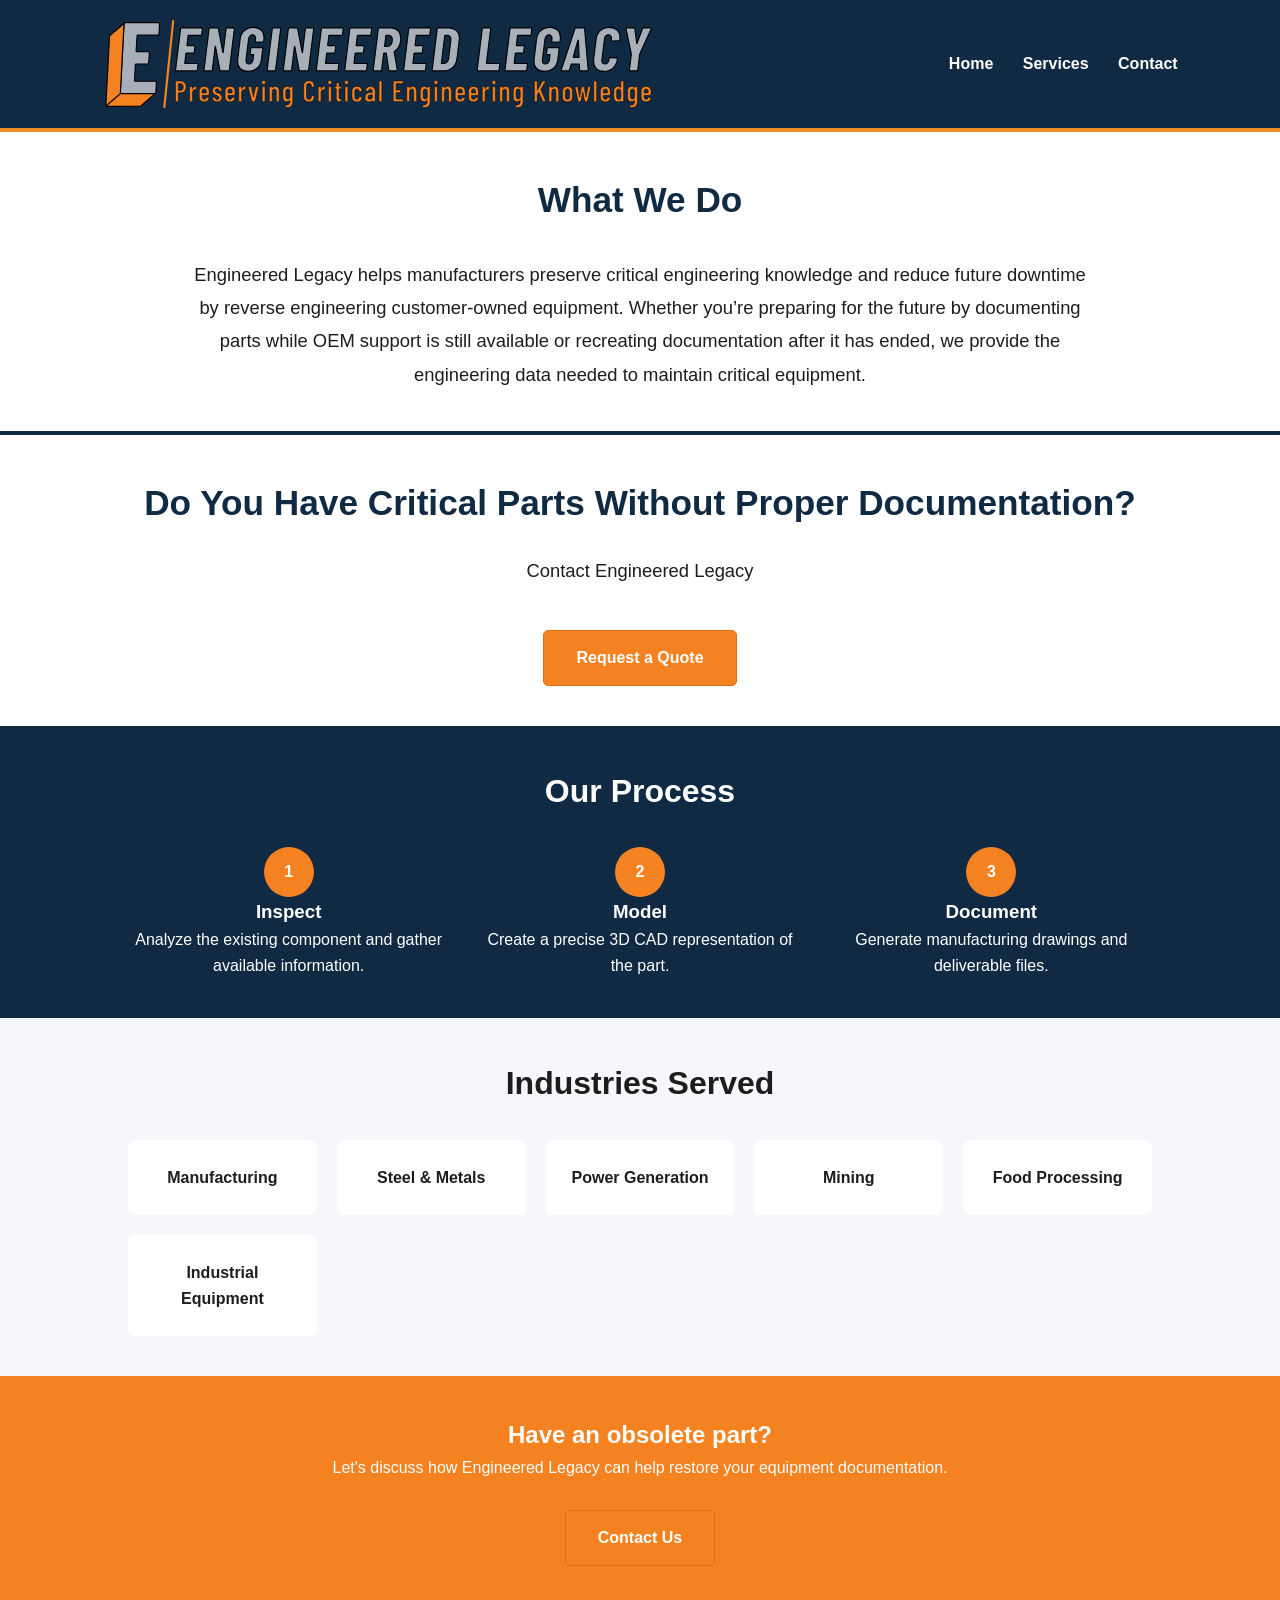
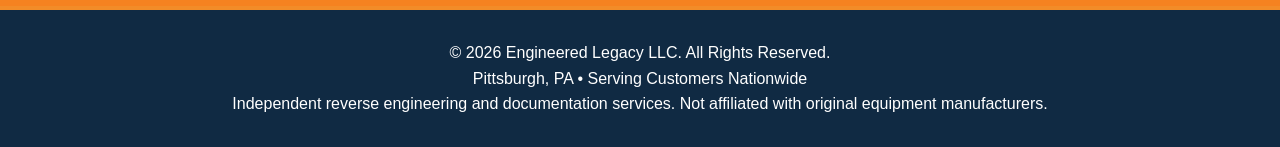
<file: index.html>
<!DOCTYPE html>
<html lang="en">

<head>

<meta charset="UTF-8">
<meta name="viewport" content="width=device-width, initial-scale=1.0">

<title>Engineered Legacy | Reverse Engineering for Legacy Industrial Parts</title>

<meta name="description" content="Engineered Legacy provides reverse engineering services for obsolete industrial parts, creating accurate CAD models and manufacturing drawings.">

<meta name="keywords" content="reverse engineering, CAD modeling, obsolete parts, industrial parts, engineering drawings">

<meta property="og:title" content="Engineered Legacy">
<meta property="og:description" content="Reverse engineering obsolete industrial parts into accurate CAD models and manufacturing documentation.">
<meta property="og:type" content="website">

<link rel="stylesheet" href="style.css">
<link rel="icon" type="image/svg+xml" href="images/favicon.svg">
<link rel="apple-touch-icon" href="images/favicon.png">

</head>


<body>


<header class="header">


<div class="logo">
    <img src="images/header.svg" alt="Engineered Legacy">
</div>


<button class="menu-toggle" id="menu-toggle">
☰
</button>


<nav class="nav" id="nav">

<a href="index.html">Home</a>
<a href="services.html">Services</a>
<a href="contact.html">Contact</a>

</nav>


</header>





<main>


<section class="hero">

<h1>
What We Do
</h1>

<p>
Engineered Legacy helps manufacturers preserve critical engineering knowledge and 
reduce future downtime by reverse engineering customer-owned equipment. 

Whether you’re preparing for the future by 
documenting parts while OEM support is still available or recreating documentation 
after it has ended, we provide the engineering data needed to maintain critical equipment.
</p>

</section>

    
    
<section class="hero2">

<h2>
Do You Have Critical Parts Without Proper Documentation?
</h2>

<p>
Contact Engineered Legacy
</p>

<a href="contact.html" class="btn">
Request a Quote
</a>

</section>


<section class="section dark-section">

<h2>
Our Process
</h2>


<div class="process">


<div>
<span>1</span>
<h3>Inspect</h3>
<p>Analyze the existing component and gather available information.</p>
</div>


<div>
<span>2</span>
<h3>Model</h3>
<p>Create a precise 3D CAD representation of the part.</p>
</div>


<div>
<span>3</span>
<h3>Document</h3>
<p>Generate manufacturing drawings and deliverable files.</p>
</div>


</div>


</section>





<section class="section">


<h2>
Industries Served
</h2>


<div class="industry-list">


<div>Manufacturing</div>
<div>Steel & Metals</div>
<div>Power Generation</div>
<div>Mining</div>
<div>Food Processing</div>
<div>Industrial Equipment</div>


</div>


</section>







<section class="cta">


<h2>
Have an obsolete part?
</h2>


<p>
Let's discuss how Engineered Legacy can help restore your equipment documentation.
</p>


<a href="contact.html" class="btn">
Contact Us
</a>


</section>



</main>







<footer>

<p>
© 2026 Engineered Legacy LLC. All Rights Reserved.
</p>

<p>
Pittsburgh, PA • Serving Customers Nationwide
</p>

<p>
Independent reverse engineering and documentation services. Not affiliated with original equipment manufacturers.
</p>

</footer>






<script src="script.js"></script>


</body>

</html>
</file>
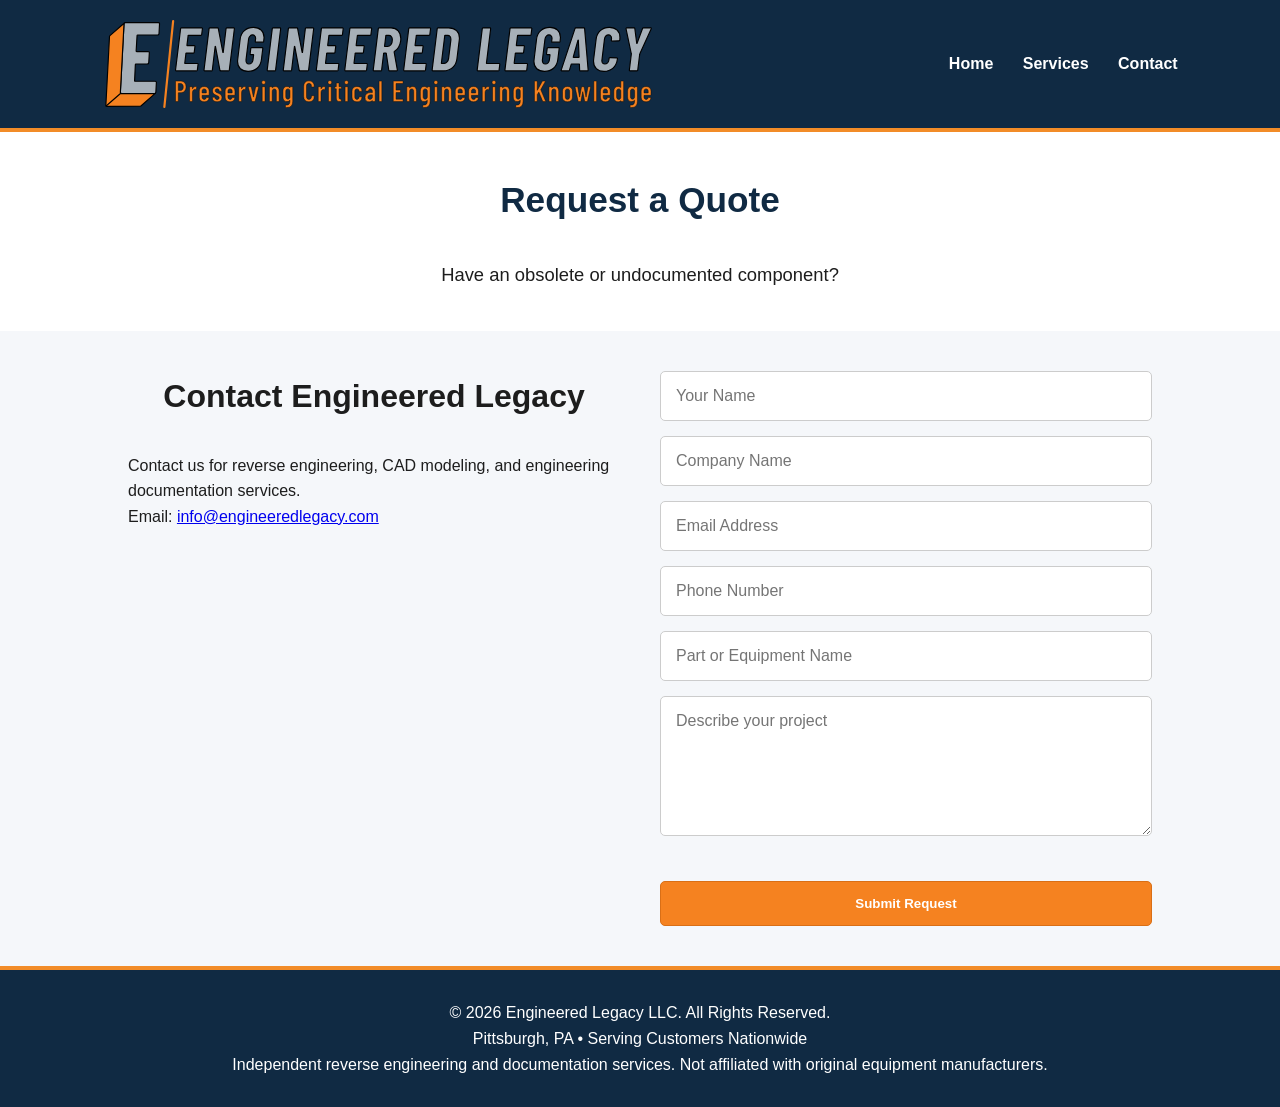
<file: contact.html>
<!DOCTYPE html>
<html lang="en">

<head>

<meta charset="UTF-8">
<meta name="viewport" content="width=device-width, initial-scale=1.0">

<title>Contact | Engineered Legacy</title>

<meta name="description" content="Contact Engineered Legacy for reverse engineering, CAD modeling, and legacy industrial part documentation services.">

<link rel="stylesheet" href="style.css">
<link rel="icon" type="image/svg+xml" href="images/favicon.svg">
<link rel="apple-touch-icon" href="images/favicon.png">

</head>


<body>


<header class="header">


<div class="logo">
    <img src="images/header.svg" alt="Engineered Legacy">
</div>


<button class="menu-toggle" id="menu-toggle">
☰
</button>


<nav class="nav" id="nav">

<a href="index.html">Home</a>
<a href="services.html">Services</a>
<a href="contact.html">Contact</a>

</nav>


</header>





<main>


<section class="hero">

<h1>
Request a Quote
</h1>

<p>
Have an obsolete or undocumented component?
</p>

</section>





<section class="section contact-section">


<div class="contact-info">

<h2>
Contact Engineered Legacy
</h2>

<p>
Contact us for reverse engineering, CAD modeling, and engineering documentation services.
</p>

<p>
Email:
<a href="mailto:info@engineeredlegacy.com">
info@engineeredlegacy.com
</a>
</p>


</div>





<div class="form-container">


<form action="https://api.web3forms.com/submit" method="POST">


<input type="hidden" name="access_key" value="451fe410-3444-49c9-b6ac-055b3e41d288">


<input 
type="text" 
name="name" 
placeholder="Your Name"
required>



<input 
type="text" 
name="company" 
placeholder="Company Name">



<input 
type="email" 
name="email" 
placeholder="Email Address"
required>



<input 
type="tel" 
name="phone" 
placeholder="Phone Number">



<input 
type="text" 
name="part" 
placeholder="Part or Equipment Name">



<textarea
name="message"
placeholder="Describe your project"
rows="6"
required></textarea>



<input type="checkbox" name="botcheck" class="hidden">


<button class="btn" type="submit">
Submit Request
</button>


</form>


</div>


</section>



</main>






<footer>

<p>
© 2026 Engineered Legacy LLC. All Rights Reserved.
</p>

<p>
Pittsburgh, PA • Serving Customers Nationwide
</p>

<p>
Independent reverse engineering and documentation services.
Not affiliated with original equipment manufacturers.
</p>

</footer>




<script src="script.js"></script>


</body>

</html>
</file>
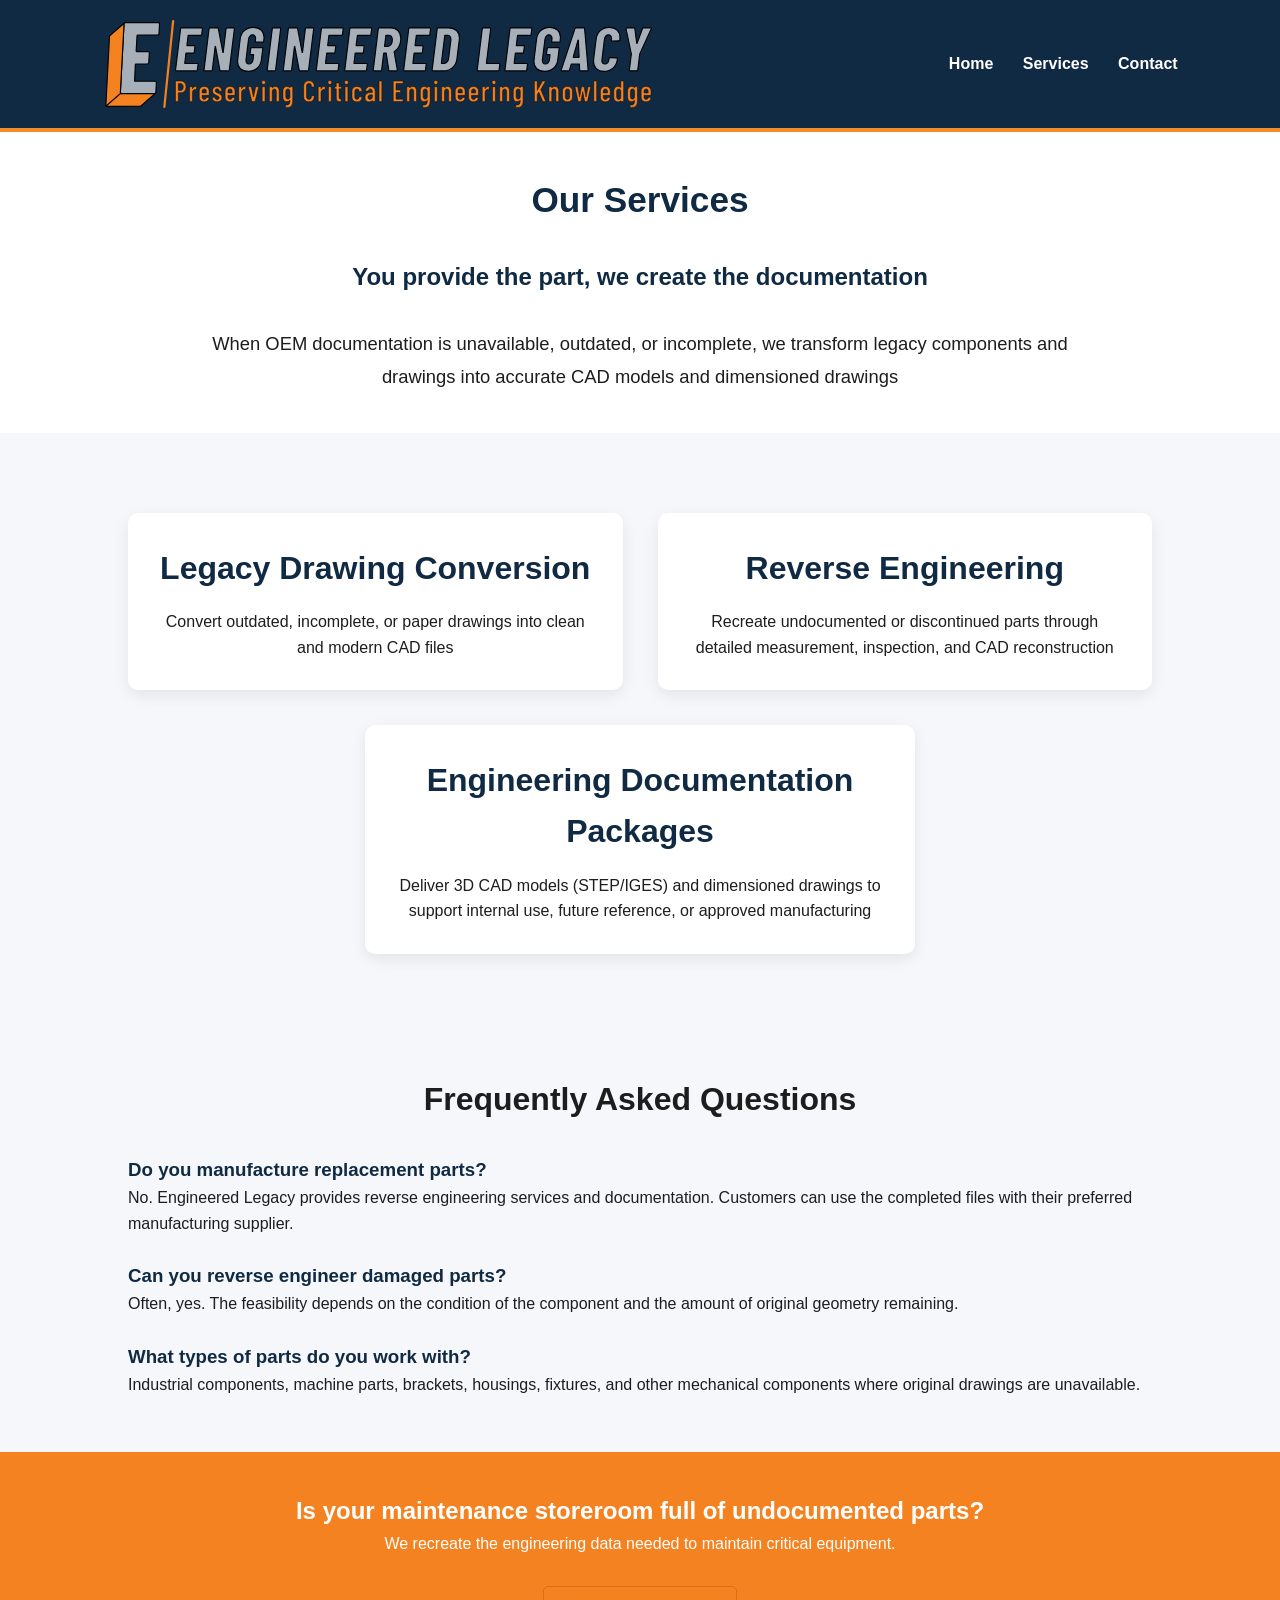
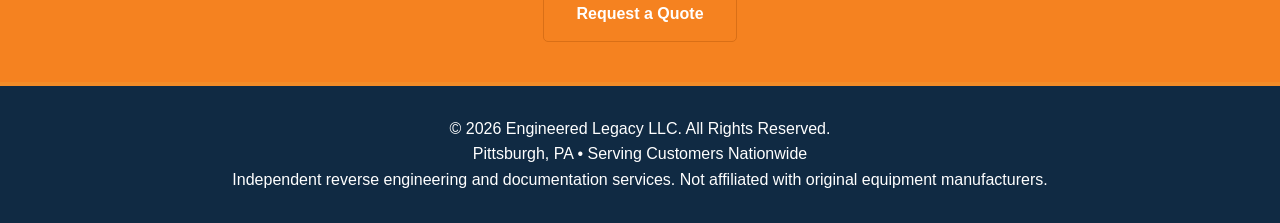
<file: services.html>
<!DOCTYPE html>
<html lang="en">

<head>

<meta charset="UTF-8">
<meta name="viewport" content="width=device-width, initial-scale=1.0">

<title>Services | Engineered Legacy</title>

<meta name="description" content="Engineered Legacy provides reverse engineering, CAD modeling, and engineering documentation services for obsolete industrial parts.">

<link rel="stylesheet" href="style.css">
<link rel="icon" type="image/svg+xml" href="images/favicon.svg">
<link rel="apple-touch-icon" href="images/favicon.png">

</head>


<body>


<header class="header">


<div class="logo">
    <img src="images/header.svg" alt="Engineered Legacy">
</div>


<button class="menu-toggle" id="menu-toggle">
☰
</button>


<nav class="nav" id="nav">

<a href="index.html">Home</a>
<a href="services.html">Services</a>
<a href="contact.html">Contact</a>

</nav>


</header>





<main>


<section class="hero">

<h1>
Our Services
</h1>

<h2>
    You provide the part, we create the documentation
</h2>

<p>
When OEM documentation is unavailable, outdated, or incomplete, we transform legacy components and drawings into accurate CAD models and dimensioned drawings

</p>

</section>







<section class="section">


<div class="service-grid">



<div class="service-card">

<h2>
Legacy Drawing Conversion
</h2>

<p>
Convert outdated, incomplete, or paper drawings into clean and modern CAD files
</p>


</div>





<div class="service-card">

<h2>
Reverse Engineering
</h2>

<p>
Recreate undocumented or discontinued parts through detailed measurement, inspection, and CAD reconstruction
</p>


</div>






<div class="service-card">

<h2>
Engineering Documentation Packages
</h2>

<p>
Deliver 3D CAD models (STEP/IGES) and dimensioned drawings to support internal use, future reference, or approved manufacturing
</p>


</div>


</div>


</section>




<section class="section faq">


<h2>
Frequently Asked Questions
</h2>



<h3>
Do you manufacture replacement parts?
</h3>

<p>
No. Engineered Legacy provides reverse engineering services and documentation. Customers can use the completed files with their preferred manufacturing supplier.
</p>




<h3>
Can you reverse engineer damaged parts?
</h3>

<p>
Often, yes. The feasibility depends on the condition of the component and the amount of original geometry remaining.
</p>




<h3>
What types of parts do you work with?
</h3>

<p>
Industrial components, machine parts, brackets, housings, fixtures, and other mechanical components where original drawings are unavailable.
</p>



</section>








<section class="cta">


<h2>
Is your maintenance storeroom full of undocumented parts?
</h2>


<p>
We recreate the engineering data needed to maintain critical equipment.
</p>


<a href="contact.html" class="btn">
Request a Quote
</a>


</section>




</main>






<footer>


<p>
© 2026 Engineered Legacy LLC. All Rights Reserved.
</p>

<p>
Pittsburgh, PA • Serving Customers Nationwide
</p>

<p>
Independent reverse engineering and documentation services. Not affiliated with original equipment manufacturers.
</p>


</footer>




<script src="script.js"></script>


</body>

</html>
</file>
<file: style.css>
/* ==========================
   Engineered Legacy
   Main Stylesheet
========================== */

* {
    margin: 0;
    padding: 0;
    box-sizing: border-box;
}

html {
    scroll-behavior: smooth;
}

body {
    font-family: Arial, Helvetica, sans-serif;
    color: #1d1d1d;
    background: #f5f7fa;
    line-height: 1.6;
}


/* ==========================
   Header
========================== */

.header {
    background: #102a43;
    color: white;
    display: flex;
    justify-content: space-between;
    align-items: center;
    padding: 20px 8%;
    position: sticky;
    top: 0;
    z-index: 1000;
   border-bottom: 4px solid #f28c28;
}


.logo img {
    width: 550px;
    height: auto;
    display: block;
}

.nav a {
    color: white;
    text-decoration: none;
    margin-left: 25px;
    font-weight: bold;
}


.nav a:hover {
    color: #f58220;
}


.menu-toggle {
    display:none;
    background:none;
    border:none;
    color:white;
    font-size:28px;
    cursor:pointer;
}


/* ==========================
   Hero
========================== */

.hero {
    text-align:center;
    padding:40px 10%;
    background:white;
}


.hero h1 {
    color:#102a43;
    font-size:2.2rem;
    margin-bottom:30px;
}

.hero h2 {
    color:#102a43;
    font-size:1.5rem;
    margin-bottom:30px;
}

.hero p {
    max-width:900px;
    margin:auto;
    font-size:1.15rem;
    line-height:1.8;
}


/* ==========================
   Secondary Hero
========================== */

.hero2 {
    background:white;
    padding:40px 10%;
    text-align:center;
    border-top: 4px solid #102a43;
    
}

.hero2 h2 {
    color:#102a43;
    font-size:2.2rem;
    margin-bottom:25px;
}

.hero2 p {
    font-size:1.15rem;
    margin-bottom:15px;
}


/* ==========================
   Buttons
========================== */

.btn {

    display:inline-block;
    margin-top:30px;
    background:#f58220;
    color:white;
    padding:14px 32px;
    border-radius:5px;
    text-decoration:none;
    font-weight:bold;
    border: 1px solid #d96f16;
}


.btn:hover {

    background:#d96d10;

}



/* ==========================
   Sections
========================== */

.section {

    padding:40px 10%;

}


.section h2 {

    text-align:center;
    margin-bottom:30px;
    font-size:2rem;

}



/* ==========================
   Cards
========================== */


.cards {

    display:grid;
    grid-template-columns:repeat(auto-fit,minmax(250px,1fr));
    gap:30px;
    margin-top:40px;

}


.card,
.service-card {

    background:white;
    padding:30px;
    border-radius:10px;
    box-shadow:0 5px 15px rgba(0,0,0,.08);

}


.card h3,
.service-card h2 {

    color:#102a43;
    margin-bottom:15px;

}



/* ==========================
   Services
========================== */


.service-grid {

    display:grid;
    grid-template-columns:repeat(2,1fr);
    gap:35px;
    max-width:1100px;
    margin:40px auto;
   justify-content: center;

}

.service-grid .service-card:last-child {
    grid-column: 1 / 3;
    justify-self: center;
    max-width: 550px;
}

.service-card {

    text-align:center;

}


.service-card ul {

    text-align:left;
    margin-top:20px;
    padding-left:25px;

}



/* ==========================
   Dark Sections
========================== */


.dark-section {

    background:#102a43;
    color:white;
    padding:40px 10%;

}



/* ==========================
   Process
========================== */


.process {

    display:grid;
    grid-template-columns:repeat(auto-fit,minmax(220px,1fr));
    gap:30px;
    text-align:center;

}


.process span {

    display:inline-flex;
    justify-content:center;
    align-items:center;
    width:50px;
    height:50px;
    background:#f58220;
    color:white;
    border-radius:50%;
    font-weight:bold;

}



/* ==========================
   Industries
========================== */


.industry-list,
.deliverables {

    display:grid;
    grid-template-columns:repeat(auto-fit,minmax(180px,1fr));
    gap:20px;
    text-align:center;

}


.industry-list div,
.deliverables div {

    background:white;
    padding:25px;
    border-radius:8px;
    font-weight:bold;

}



/* ==========================
   Contact
========================== */


.contact-section {
    display:grid;
    grid-template-columns:repeat(auto-fit,minmax(300px,1fr));
    gap:40px;
    padding:40px 10%;
}


.form-container form {
    display:flex;
    flex-direction:column;
}


input,
textarea {
    padding:15px;
    margin-bottom:15px;
    border:1px solid #ccc;
    border-radius:5px;
    font-family: inherit;
    font-size: 1rem;
}

input::placeholder,
textarea::placeholder {
    font-family: inherit;
    opacity: 1;
}

.hidden {
    display:none;
}



/* ==========================
   FAQ
========================== */


.faq h3 {
    color:#102a43;
    margin-top:25px;
}


.faq p {
    margin-bottom:15px;
}



/* ==========================
   CTA
========================== */


.cta {
    text-align:center;
    background:#f58220;
    color:white;
    padding:40px 10%;
}



/* ==========================
   Footer
========================== */


footer {
    background:#102a43;
    color:white;
    text-align:center;
    padding:30px 10%;
    border-top: 4px solid #f28c28;
}



/* ==========================
   Animation
========================== */


.hidden-section {
    opacity:0;
    transform:translateY(30px);
    transition:.6s ease;
}


.show {
    opacity:1;
    transform:translateY(0);
}



/* ==========================
   Mobile
========================== */

@media(max-width:768px){

.header {
    flex-direction:column;
    justify-content:center;
    align-items:center;
    padding:15px 5%;
}


.logo {
    order:1;
}


.menu-toggle {
    display:block;
    order:2;
    margin-top:15px;
}


.nav {
    order:3;
    display:none;
    flex-direction:column;
    width:100%;
    text-align:center;
    background:#102a43;
    padding:20px;
}


.nav.active {
    display:flex;
}


.nav a {
    margin:10px 0;
}


 .logo img {
        width: 90vw;
        max-width: 400px;
        height: auto;
    }


.hero h1 {
    font-size:1.8rem;
}


.hero2 h2 {
    font-size:1.8rem;
}


.section {
    padding:50px 6%;
}


.service-grid {
    grid-template-columns:1fr;
}

.service-grid .service-card:last-child {
        grid-column: auto;
        width: 100%;
        max-width: none;
}

}
</file>
